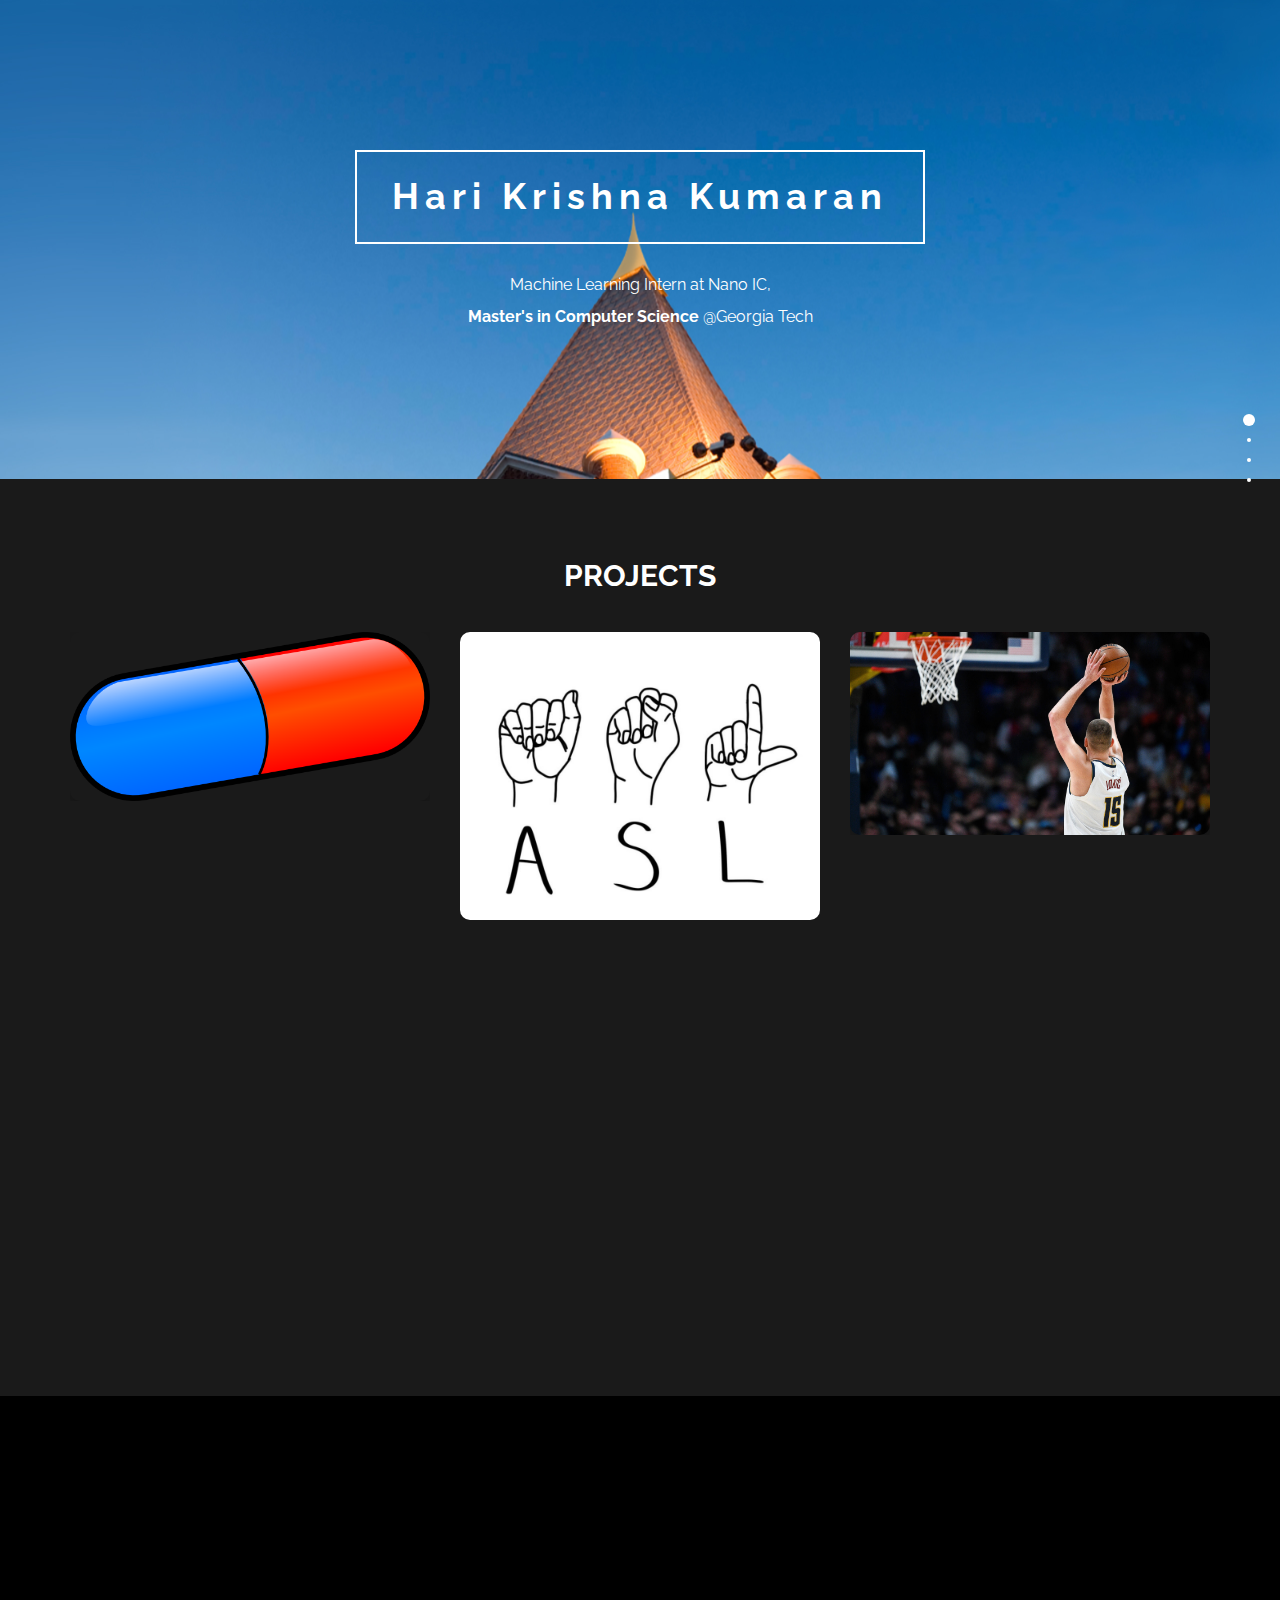
<file: index.html>
<!DOCTYPE html>
<html lang="en">
	<head>
		<meta charset="utf-8">

		<title>Hari Krishna Kumaran</title>
		<meta name="keywords" content="">
		<meta name="description" content="">
        <meta name="author" content="templatemo">
		<meta http-equiv="Content-Security-Policy" content="upgrade-insecure-requests">

        <!-- 
        Lavish HTML CSS Template
        https://templatemo.com/tm-458-lavish
        -->
        
		<meta http-equiv="X-UA-Compatible" content="IE=Edge">
		<meta http-equiv="Content-Type" content="text/html; charset=UTF-8" />
		<meta name="viewport" content="width=device-width, initial-scale=1">

		<!-- animate -->
		<link rel="stylesheet" href="css/animate.min.css">
		<!-- bootstrap -->
		<link rel="stylesheet" href="css/bootstrap.min.css">
		<!-- font-awesome -->
		<link rel="stylesheet" href="css/font-awesome.min.css">
		<!-- google font -->
		<link href='http://fonts.googleapis.com/css?family=Raleway:400,300,700,800' rel='stylesheet' type='text/css'>
		<!-- fullpage -->
		<link rel="stylesheet" href="css/jquery.fullPage.css">
		<!-- custom -->
		<link rel="stylesheet" href="css/templatemo-style.css">
	</head>
	<body>

	<div id="fullpage">

		<!-- start home -->
		<div id="home" class="section">
			<div class="container">
				<div class="row">
					<div class="col-md-2"></div>
					<div class="col-md-8 wow fadeIn" data-wow-delay="0.9s">
						<h1>Hari Krishna Kumaran</h1>
						<p style="color: white;">Machine Learning Intern at Nano IC,</p>
						<p style="color: white;"><strong>Master's in Computer Science</strong> <a href = "https://www.cc.gatech.edu/degree-programs/master-science-computer-science" target = "_blank" style="color: white;">@Georgia Tech</a></p>
						<!--<a href="#work" class="btn btn-default smoothScroll wow fadeInUp" data-wow-delay="1s">Get started</a>-->
					</div>
					<div class="col-md-2"></div>
				</div>
			</div>
		</div>
		<!-- end home -->

		<!-- start portfolio -->
		<div id="portfolio" class="section">
			<div class="container">
				<div class="row">
					<div class="col-md-12">
						<h2 class="wow bounce">PROJECTS</h2>
					</div>
				</div>
				<div class="row">
					<!-- Portfolio Item -->
					<div class="col-md-4 col-sm-6 wow fadeIn" data-wow-delay="0.6s">
						<div class="portfolio-thumb">
							<img src="media/portfolio-img1.jpg" class="img-responsive portfolio-img" alt="PhotoPill">
							<div class="portfolio-overlay">
								<h4>PhotoPill</h4>
								<h5><a href="media/Final Demo.mp4" target="_blank" style="color: white;">Demo</a></h5>
							</div>
						</div>
					</div>

					<!-- Portfolio Item -->
					<div class="col-md-4 col-sm-6 wow fadeIn" data-wow-delay="0.6s">
						<div class="portfolio-thumb">
							<img src="media/portfolio-img6.jpg" class="img-responsive portfolio-img" alt="ASL Dictionary">
							<div class="portfolio-overlay">
								<h4>ASL Dictionary</h4>
								<h5><a href="media/ChromeExtensionFinalRecording.mp4" target="_blank" style="color: white;">Demo</a></h5>
								<h5><a href="media/ASL_Final_Report.pdf" target="_blank" style="color: white;">Paper</a></h5>
							</div>
						</div>
					</div>

					<!-- Portfolio Item -->
					<div class="col-md-4 col-sm-6 wow fadeIn" data-wow-delay="0.6s">
						<div class="portfolio-thumb">
							<img src="media/portfolio-img2.jpg" class="img-responsive portfolio-img" alt="Shot Map Visualizations">
							<div class="portfolio-overlay">
								<h4>Shot Map Visualizations</h4>
								<h5><a href="https://github.com/HariKumaran12345/NBA-Data-Visualizations" target="_blank" style="color: white;">Code</a></h5>
								<h5><a href="media/shotMapDemo.webm" target="_blank" style="color: white;">Demo</a></h5>
								<h5><a href="media/shotMapReport.mp4" target="_blank" style="color: white;">Report</a></h5>
							</div>
						</div>
					</div>

					<!-- Portfolio Item -->
					<div class="col-md-6 col-sm-12 wow fadeIn" data-wow-delay="0.6s">
						<div class="portfolio-thumb">
							<img src="media/portfolio-img4.jpg" class="img-responsive portfolio-img" alt="Stock Price Prediction">
							<div class="portfolio-overlay">
								<h4>Stock Price Prediction Project</h4>
								<h5><a href="https://www.youtube.com/watch?v=4q5MgJjf1YI" target="_blank" style="color: white;">Demo</a></h5>
								<h5><a href="media/MLFinalReport.pdf" target="_blank" style="color: white;">Paper</a></h5>
							</div>
						</div>
					</div>

					<!-- Portfolio Item -->
					<div class="col-md-6 col-sm-12 wow fadeIn" data-wow-delay="0.6s">
						<div class="portfolio-thumb">
							<img src="media/portfolio-img5.jpg" class="img-responsive portfolio-img" alt="Eyetracking HCI">
							<div class="portfolio-overlay">
								<h4>Eyetracking and Facial Expression Driven HCI</h4>
								<h5><a href="media/DLProjectReport.pdf" target="_blank" style="color: white;">Paper</a></h5>
							</div>
						</div>
					</div>
				</div>
			</div>
		</div>
		<!-- end portfolio -->

		<!-- start about -->
		<div id="about" class="section">
			<div class="container">
				<div class="row">
					<div class="col-md-6 col-xs-11 wow fadeInLeft" data-wow-delay="0.9s">
						<h2>ABOUT ME</h2>
						<p style="color: white;">I'm currently pursuing my master's degree in computer science here at Georgia Tech with a specialization in machine learning. I recently completed by bachelor's degree in CS here and wanted to continue the wonderful time I've had here.
						I've built certain back-end development skills through my past experiences, but I love to explore, learn, and build new technologies in my spare time.</p>

						<p style="color: white;"> Outside of work, I love playing and watching basketball, reading (something I've been trying to get back into), and watching anime, movies, and tv shows.</p>
					</div>
					<div class="col-md-6 col-xs-11 wow fadeInRight" data-wow-delay="0.9s">
						<div class="interests-grid">
							<div class="interest">
								<img src="media/onePiece.jpg" alt="One Piece">
							</div>
							<div class="interest">
								<img src="media/murrayGameWinner.jpg" alt="Jamal Murray Game Winner">
							</div>
							<div class="interest">
								<img src="media/goodwillHunting.png" alt="Good Will Hunting">
							</div>
							<div class="interest">
								<img src="media/lost.jpg" alt="Lost TV Show">
							</div>
						</div>
					</div>
					<!--
					<div class="col-md-6 col-xs-11 wow fadeInRight" data-wow-delay="0.9s">
						<span class="text-top">Web Design <small>95%</small></span>
							<div class="progress">
								<div class="progress-bar progress-bar-danger" role="progressbar" aria-valuenow="60" aria-valuemin="0" aria-valuemax="100" style="width: 95%;"></div>
							</div>
						<span>Mobile Apps <small>80%</small></span>
							<div class="progress">
								<div class="progress-bar progress-bar-danger" role="progressbar" aria-valuenow="80" aria-valuemin="0" aria-valuemax="100" style="width: 80%;"></div>
							</div>
						<span>SEO Stuffs <small>70%</small></span>
							<div class="progress">
								<div class="progress-bar progress-bar-danger" role="progressbar" aria-valuenow="60" aria-valuemin="0" aria-valuemax="100" style="width: 70%;"></div>
							</div>
						<span>HTLM5 &AMP; CSS3 <small>90%</small></span>
							<div class="progress">
								<div class="progress-bar progress-bar-danger" role="progressbar" aria-valuenow="60" aria-valuemin="0" aria-valuemax="100" style="width: 90%;"></div>
							</div>
					</div>-->
				</div>
			</div>
		</div>
		<!-- end about -->
		
		<!-- start work -->
		<!--
		<div id="work" class="section">
			<div class="container">
				<div class="row">
					<div class="col-md-12 wow bounce">
						<h2>WHAT I DO</h2>
					</div>
                </div>  
                
                <div class="row">
					<div class="col-md-4 col-xs-11 wow fadeInUp" data-wow-delay="0.6s">
						<div class="media">
							<div class="media-object media-left">
								<i class="fa fa-laptop"></i>
							</div>
							<div class="media-body">
								<h3 class="media-heading">Responsive Mobile</h3>
								<p>Lavish CSS Template is designed by templatemo. Download, edit and use this layout.</p>
							</div>
						</div>
					</div>
                    
					<div class="col-md-4 col-xs-11 wow fadeInUp" data-wow-delay="0.6s">
						<div class="media">
							<div class="media-object media-left">
								<i class="fa fa-link"></i>
							</div>
							<div class="media-body">
								<h3 class="media-heading">CSS Templates</h3>
								<p>We provide a wide range of HTML5 templates for free. Please spread a word about us on social media.</p>
							</div>
						</div>
					</div>
                    
					<div class="col-md-4 col-xs-11 wow fadeInUp" data-wow-delay="0.6s">
						<div class="media">
							<div class="media-object media-left">
								<i class="fa fa-paper-plane"></i>
							</div>
							<div class="media-body">
								<h3 class="media-heading">UI &AMP; UX Design</h3>
								<p>Credits go to <a rel="nofollow" href="https://pixabay.com">Pixabay</a> and <a rel="nofollow" href="http://unsplash.com">Unsplash</a> for images used in this free CSS website template.</p>
							</div>
						</div>
					</div>
                    
				</div>
			</div>
		</div>-->
		<!-- end work -->

	<!-- end portfolio -->

		<!-- start contact -->
		<div id="contact" class="section">
			<div class="container">
				<div class="row">
					<div class="col-md-6 col-xs-11 wow fadeInLeft" data-wow-delay="0.9s">
						<address>
							<p class="contact-title">CONTACT ME</p>
							<p><i class="fa fa-envelope-o"></i> hkumaran3@gatech.edu</p>
							<p><i class="fa fa-link"></i>https://www.linkedin.com/in/hari-kumaran/</p>
						</address>
					</div>
					<div class="col-md-1 col-sm-1"></div>
				</div>
			</div>
		</div>
		<!-- end contact -->

	</div>

		<!-- jQuery -->
		<script src="js/jquery.js"></script>
		<!-- bootstrap -->
		<script src="js/bootstrap.min.js"></script>
		<!-- fullpage -->
		<script src="js/jquery.fullPage.js"></script>
		<!-- smoothScroll -->
		<script src="js/smoothscroll.js"></script>
		<!-- wow -->
		<script src="js/wow.min.js"></script>
		<!-- text rotater -->
		<script src="js/jquery.simple-text-rotator.js"></script>
		<!-- custom -->
		<script src="js/custom.js"></script>

		<script>
			function openModal(modalId,event) {
				var modal = document.getElementById(modalId);
				modal.style.display = 'block';
				modal.style.top = (event.clientY + window.pageYOffset) + 'px';
				window.addEventListener('click', function(event) {
					if (event.target !== modal && !modal.contains(event.target)) {
						closeModal(modalId);
					}
				});
			}

			// Close the modal
			function closeModal(modalId) {
				document.getElementById(modalId).style.display = 'none';
				window.removeEventListener('click', closeModal);
			}
		</script>
	<style>
		/* Portfolio Section */
		#portfolio {
			padding: 60px 0;
			text-align: center;
		}

		.portfolio-thumb {
			position: relative;
			margin-bottom: 30px;
		}

		.portfolio-thumb img {
			width: 100%;
			height: auto;
			object-fit: cover;
			border-radius: 10px;
			box-shadow: 0px 4px 8px rgba(0, 0, 0, 0.2);
		}

		.portfolio-overlay {
			position: absolute;
			top: 0;
			left: 0;
			width: 100%;
			height: 100%;
			background: rgba(0, 0, 0, 0.7);
			color: white;
			display: flex;
			flex-direction: column;
			justify-content: center;
			align-items: center;
			opacity: 0;
			transition: opacity 0.3s ease-in-out;
			border-radius: 10px;
		}

		.portfolio-thumb:hover .portfolio-overlay {
			opacity: 1;
		}

		.portfolio-overlay h4 {
			margin-bottom: 10px;
			font-size: 20px;
			font-weight: bold;
		}

		.portfolio-overlay h5 {
			margin: 5px 0;
			font-size: 16px;
		}

		.portfolio-overlay a {
			text-decoration: none;
			color: white;
		}

		.portfolio-overlay a:hover {
			text-decoration: underline;
		}

		/* Ensure consistent spacing */
		.row {
			margin: 0 -15px;
		}

		.col-md-4, .col-md-6, .col-sm-6 {
			padding: 0 15px;
		}

	</style>
	</body>
</html>
</file>
<file: css/templatemo-style.css>
/*

Lavish HTML CSS Template

https://templatemo.com/tm-458-lavish
		
*/

body
{
	background: #000000;
	color: #999;
	font-family: 'Raleway', sans-serif;
	font-size: 16px;
	font-weight: 400;
}

/* start all section */
#home,
#home .fp-slide,
#home .fp-tableCell,

#work,
#work .fp-slide,
#work .fp-tableCell,

#about,
#about .fp-slide,
#about .fp-tableCell,

#contact,
#contact .fp-slide,
#contact .fp-tableCell,

#portfolio,
#portfolio .fp-slide,
#portfolio .fp-tableCell,

footer,
footer .fp-slide,
footer .fp-tableCell
{
    height: auto !important;
}

/* end all section */

/* start all heading */
h1,h2,h3,h4,h5
    {
        color: #ffffff;
        font-weight: bold;
    }
/* end all heading */

/* start all section */
#work, #about, #portfolio, #contact
    {
        padding-top: 100px;
        padding-bottom: 120px;
    }
/* end all section */

/* start simpletextrotator */
.rotating {
  display: inline-block;
  -webkit-transform-style: preserve-3d;
  -moz-transform-style: preserve-3d;
  -ms-transform-style: preserve-3d;
  -o-transform-style: preserve-3d;
  transform-style: preserve-3d;
  -webkit-transform: rotateX(0) rotateY(0) rotateZ(0);
  -moz-transform: rotateX(0) rotateY(0) rotateZ(0);
  -ms-transform: rotateX(0) rotateY(0) rotateZ(0);
  -o-transform: rotateX(0) rotateY(0) rotateZ(0);
  transform: rotateX(0) rotateY(0) rotateZ(0);
  -webkit-transition: 0.5s;
  -moz-transition: 0.5s;
  -ms-transition: 0.5s;
  -o-transition: 0.5s;
  transition: 0.5s;
  -webkit-transform-origin-x: 50%;
}

.rotating.flip {
  position: relative;
}

.rotating .front, .rotating .back {
  left: 0;
  top: 0;
  -webkit-backface-visibility: hidden;
  -moz-backface-visibility: hidden;
  -ms-backface-visibility: hidden;
  -o-backface-visibility: hidden;
  backface-visibility: hidden;
}

.rotating .front {
  position: absolute;
  display: inline-block;
  -webkit-transform: translate3d(0,0,1px);
  -moz-transform: translate3d(0,0,1px);
  -ms-transform: translate3d(0,0,1px);
  -o-transform: translate3d(0,0,1px);
  transform: translate3d(0,0,1px);
}

.rotating.flip .front {
  z-index: 1;
}

.rotating .back {
  display: block;
  opacity: 0;
}

.rotating.spin {
  -webkit-transform: rotate(360deg) scale(0);
  -moz-transform: rotate(360deg) scale(0);
  -ms-transform: rotate(360deg) scale(0);
  -o-transform: rotate(360deg) scale(0);
  transform: rotate(360deg) scale(0);
}

.rotating.flip .back {
  z-index: 2;
  display: block;
  opacity: 1;
  
  -webkit-transform: rotateY(180deg) translate3d(0,0,0);
  -moz-transform: rotateY(180deg) translate3d(0,0,0);
  -ms-transform: rotateY(180deg) translate3d(0,0,0);
  -o-transform: rotateY(180deg) translate3d(0,0,0);
  transform: rotateY(180deg) translate3d(0,0,0);
}

.rotating.flip.up .back {
  -webkit-transform: rotateX(180deg) translate3d(0,0,0);
  -moz-transform: rotateX(180deg) translate3d(0,0,0);
  -ms-transform: rotateX(180deg) translate3d(0,0,0);
  -o-transform: rotateX(180deg) translate3d(0,0,0);
  transform: rotateX(180deg) translate3d(0,0,0);
}

.rotating.flip.cube .front {
  -webkit-transform: translate3d(0,0,100px) scale(0.9,0.9);
  -moz-transform: translate3d(0,0,100px) scale(0.85,0.85);
  -ms-transform: translate3d(0,0,100px) scale(0.85,0.85);
  -o-transform: translate3d(0,0,100px) scale(0.85,0.85);
  transform: translate3d(0,0,100px) scale(0.85,0.85);
}

.rotating.flip.cube .back {
  -webkit-transform: rotateY(180deg) translate3d(0,0,100px) scale(0.9,0.9);
  -moz-transform: rotateY(180deg) translate3d(0,0,100px) scale(0.85,0.85);
  -ms-transform: rotateY(180deg) translate3d(0,0,100px) scale(0.85,0.85);
  -o-transform: rotateY(180deg) translate3d(0,0,100px) scale(0.85,0.85);
  transform: rotateY(180deg) translate3d(0,0,100px) scale(0.85,0.85);
}

.rotating.flip.cube.up .back {
  -webkit-transform: rotateX(180deg) translate3d(0,0,100px) scale(0.9,0.9);
  -moz-transform: rotateX(180deg) translate3d(0,0,100px) scale(0.85,0.85);
  -ms-transform: rotateX(180deg) translate3d(0,0,100px) scale(0.85,0.85);
  -o-transform: rotateX(180deg) translate3d(0,0,100px) scale(0.85,0.85);
  transform: rotateX(180deg) translate3d(0,0,100px) scale(0.85,0.85);
}
/* end simpletextrotator */

/* start home */       

#home
	{
        background: url('../media/tower-desktop.jpg');
        background-size: 100%;
        background-repeat: no-repeat;
        padding-top: 120px;
        padding-bottom: 140px;
        text-align: center;
	}
#home h1
    {
        border: 2px solid #ffffff;
        color: #ffffff;
        display: inline-block;
        letter-spacing: 6px;
        padding: 25px 35px;
        margin: 30px 0;
    }
#home h2
    {
        padding-bottom: 10px;
    }
#home .btn
    {
        background: transparent;
        border: 2px solid #ffffff;
        color: #ffffff;
        font-size: 16px;
        font-weight: bold;
        width: 180px;
        height: 60px;
        margin-top: 40px;
        padding-top: 18px;
        transition: all 0.4s ease-in-out;
    }
#home .btn:hover
    {
        background: #D43F52;
        border-color: transparent;
    }
/* end home */

/* start work 
#work
    {
        background: #1a1a1a;
    }
#work h2
    {
        text-align: center;
    }

#work .media
    {
      margin-top: 30px;
    }
	
#work .media .fa
    {
        border: 2px solid #ffffff;
        border-radius: 50%;
        color: #D43F52;
        font-size: 24px;
        margin-right: 24px;
        width: 60px;
        height: 60px;
        line-height: 55px;
        text-align: center;
        vertical-align: middle;
        transition: all 0.4s ease-in;
    }
#work .media .fa:hover
    {
        background: #ffffff;
        cursor: pointer;
    }
#work .media .media-heading
    {
        font-weight: 600;
        font-size: 20px;
        padding-bottom: 10px;
    }*/
/* end work */

/* start about */
#about .progress
    {
        border-radius: 4px;
        background: #ffffff;
        height: 4px;
    }
#about .progress .progress-bar-danger
    {
        background: #D43F52;
    }
#about .text-top
    {
        padding-top: 50px;
    }
#about span
    {
        color: #ffffff;
        font-weight: bold;
        display: block;
        padding-bottom: 6px;
    }
#about small
    {
        font-weight: bold;
        float: right;
    }
/* end about */

/* start portfolio */
#portfolio
    {
        background: #1a1a1a;
        text-align: center;
    }
#portfolio h2
    {
        padding-bottom: 30px;
    }
#portfolio .portfolio-thumb
    {
        overflow: hidden;
        position: relative;
        margin-bottom: 30px;
    }
#portfolio .portfolio-thumb .portfolio-overlay
    {
        background: #000000;
        top: 0;
        left: 0;
        right: 0;
        bottom: 0;
        opacity: 0;
        width: 100%;
        height: 100%;
        position: absolute;
        padding-top: 60px;
        transition: all 0.4s ease-in-out;
    }
#portfolio .portfolio-thumb:hover .portfolio-overlay
    {
        cursor: pointer;
        opacity: 0.8;
        transform: scale(0.9);
    }
/* end portfolio */

.interests-grid {
    display: flex;
    flex-wrap: wrap;
    justify-content: center;
}

.interest {
    width: 250px; /* Adjust the width to your preference */
    height: 250px; /* Adjust the height to your preference */
    margin: 10px; /* Adjust the margin to add spacing between images */
}

.interest img {
    width: 100%;
    height: 100%;
    object-fit: cover; /* Ensure that the image fills the container without distortion */
}


/* start contact */

#contact address
    {
      padding-bottom: 18px;
    }
	
#contact .contact-title
    {
		font-size: 24px;
		font-weight: bold;
        padding-bottom: 20px;
		color: #ffffff;
    }
#contact .fa
    {
        border: 2px solid #ffffff;
        border-radius: 50%;
        color: #D43F52;
        width: 50px;
        height: 50px;
        line-height: 45px;
        text-align: center;
        margin-right: 20px;
    }

/* end contact */

/* start social icon */
.social-icon
    {
        position: relative;
        padding: 0;
        margin: 0;
    }
.social-icon li
    {
        display: inline-block;
        list-style: none;
    }
.social-icon li a
    {
        border-radius: 50%;
        color: #606060;
        text-decoration: none;
        transition: all 0.4s ease-in-out;
        text-align: center;
        margin-right: 10px;
    }
.social-icon li a:hover
    {
        color: #D43F52;
    }
/* end social icon */
</file>
